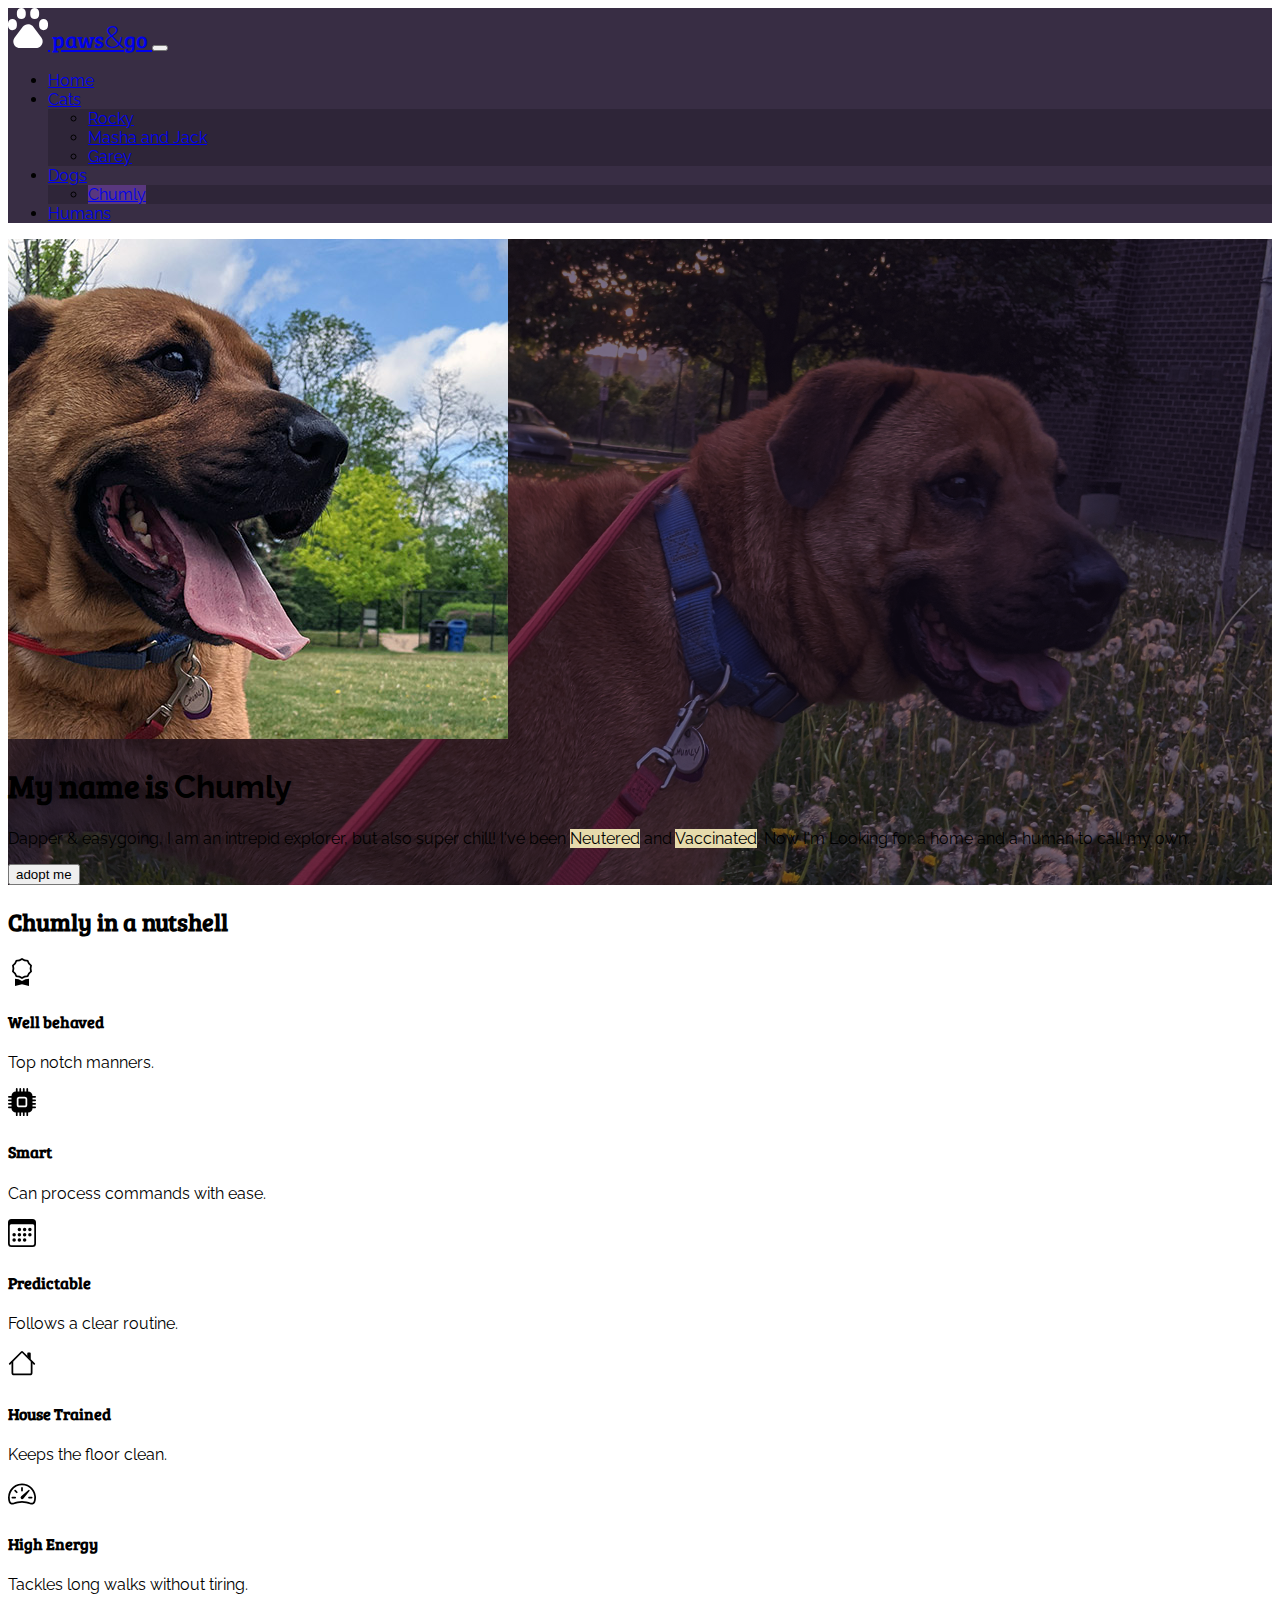
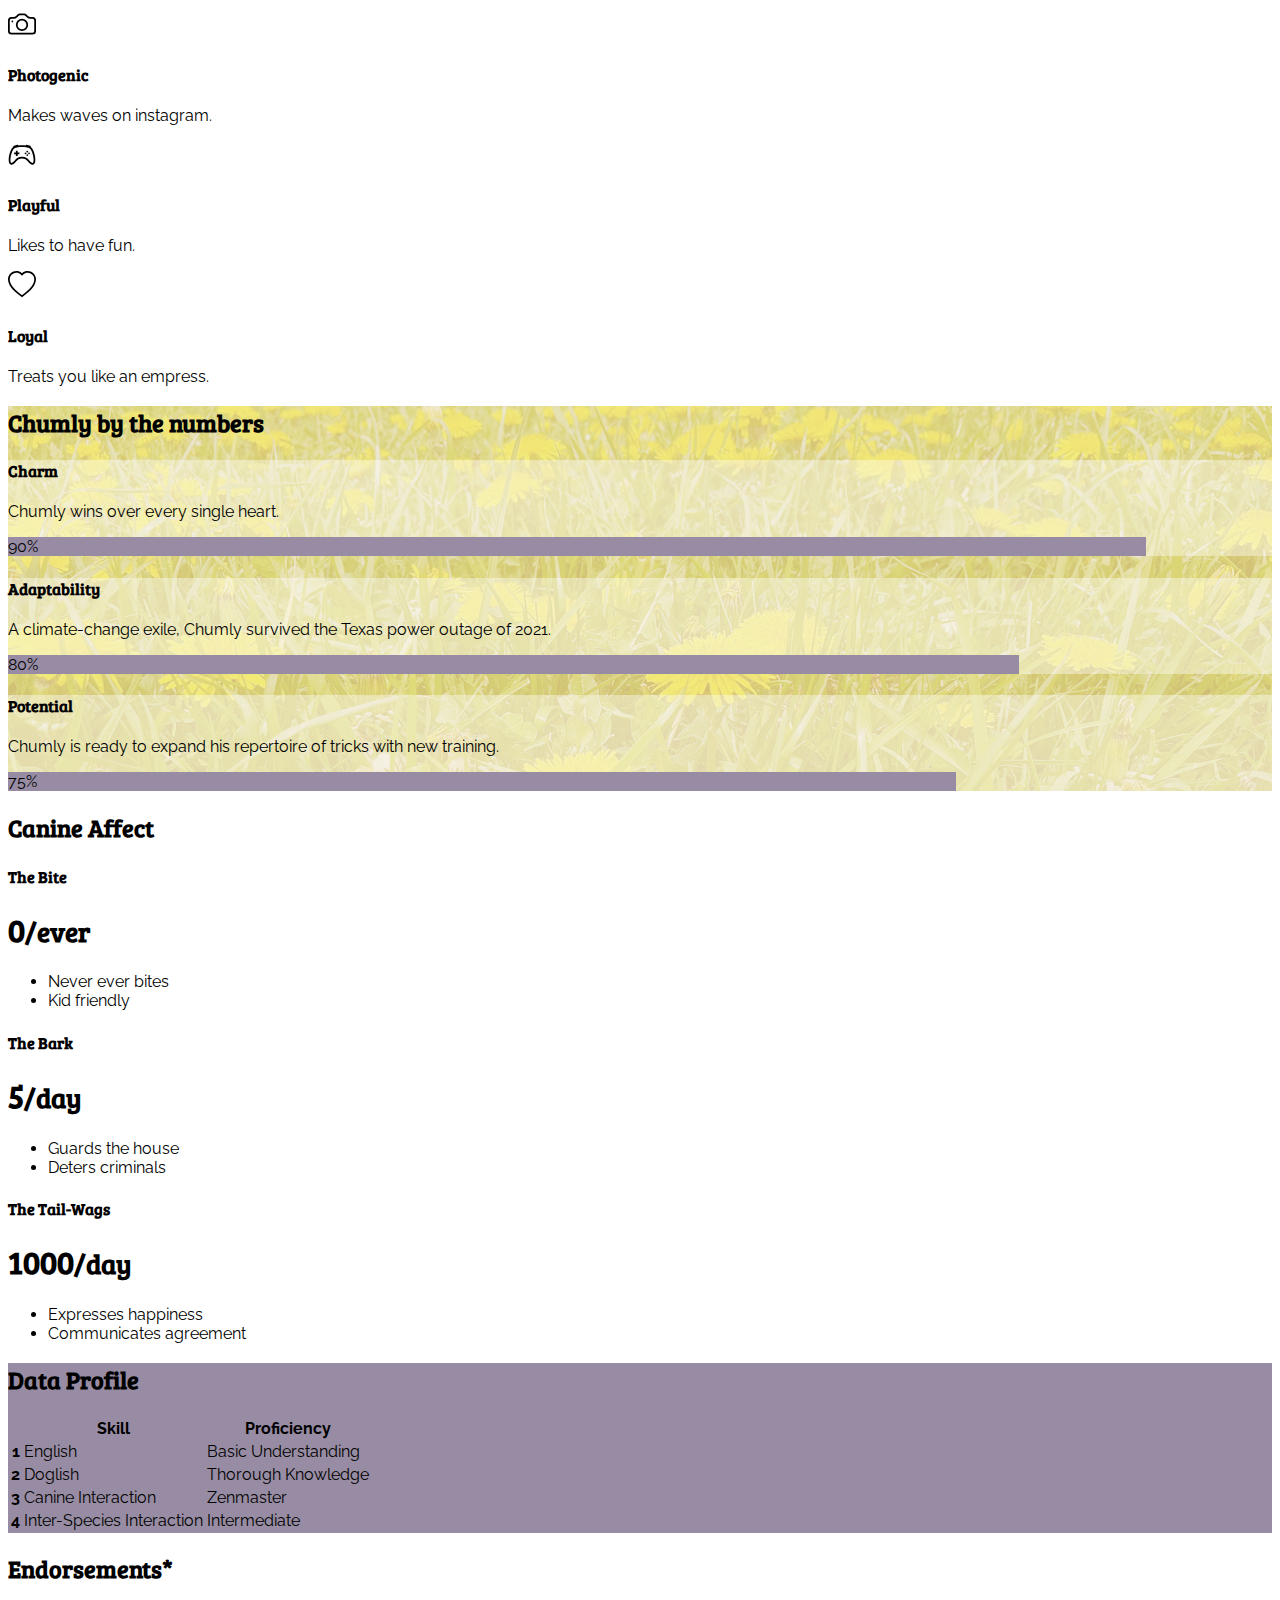
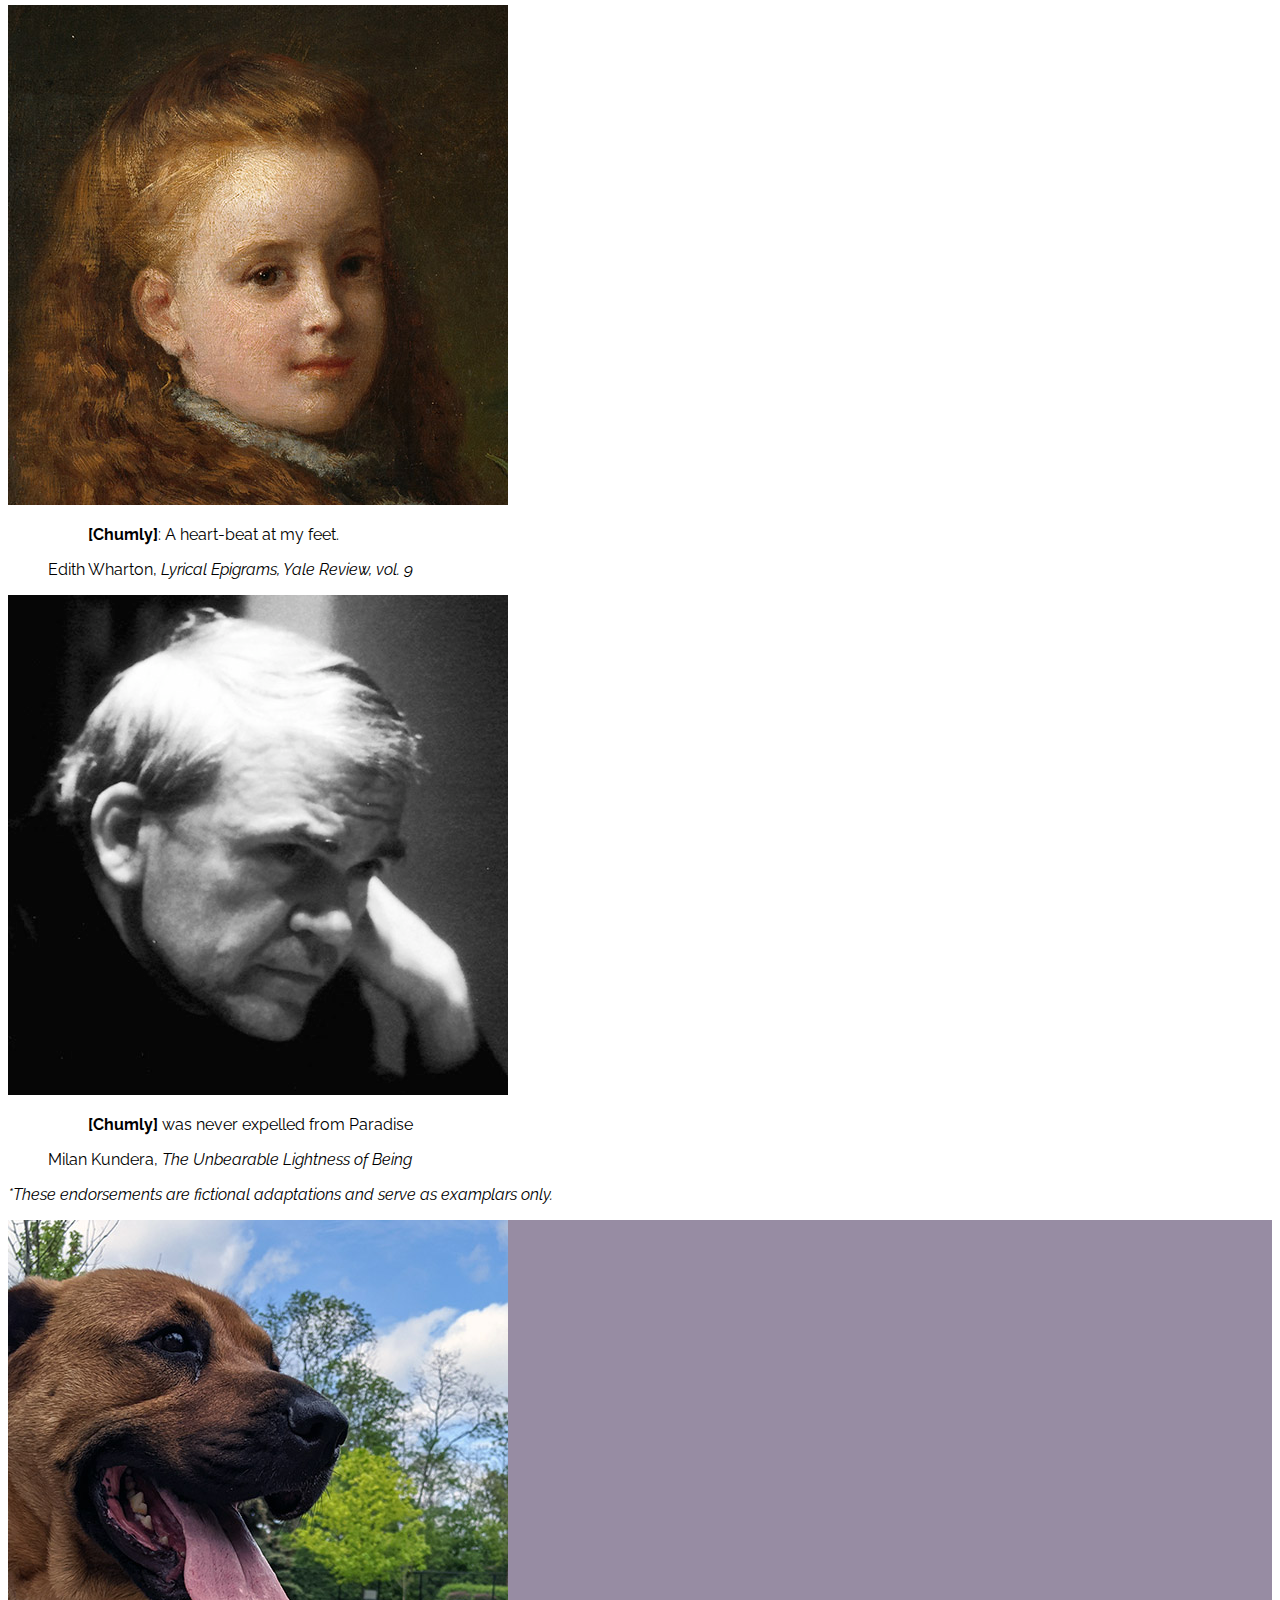
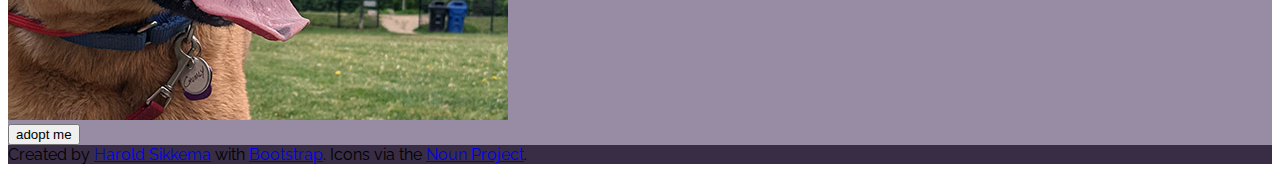
<file: chumly.html>
<!doctype html>
<html lang="en" class="h-100">
  <head>
    <!-- Required meta tags -->
    <meta charset="utf-8">
    <meta name="viewport" content="width=device-width, initial-scale=1">

    <!-- Bootstrap CSS -->
    <link href="https://cdn.jsdelivr.net/npm/bootstrap@5.0.1/dist/css/bootstrap.min.css" rel="stylesheet" integrity="sha384-+0n0xVW2eSR5OomGNYDnhzAbDsOXxcvSN1TPprVMTNDbiYZCxYbOOl7+AMvyTG2x" crossorigin="anonymous">

    <title>paws&amp;go - Chumly</title>

    <!-- Google Fonts -->
    <link rel="preconnect" href="https://fonts.gstatic.com">
    <link href="https://fonts.googleapis.com/css2?family=Bree+Serif&family=Raleway:wght@300;400&display=swap" rel="stylesheet">

    <!-- Custom Styles and Overrides -->
    <link href="css/styles.css" rel="stylesheet">

    <!-- Favicon - See also: https://developer.mozilla.org/en-US/docs/Learn/HTML/Introduction_to_HTML/The_head_metadata_in_HTML#adding_custom_icons_to_your_site -->
    <link rel="shortcut icon" href="img/paw.png" type="image/x-icon">

  </head>
  <body class="bg-light d-flex flex-column h-100"  id="chumly">
    
  <!-- Bootstrap Nav Bar here -->
  <!-- https://getbootstrap.com/docs/5.0/components/navbar/ -->
  <nav class="navbar navbar-expand-md navbar-dark bg-dark">
    <div class="container">
      <a id="wordmark" class="navbar-brand" href="index.html">
        <!--Created by jenya from the Noun Project-->
        <!--https://thenounproject.com/search/?q=pets&i=1307711-->
        <svg class="me-3 d-inline-block align-top" xmlns="http://www.w3.org/2000/svg" width="40" viewBox="0 0 100 100">
          <path class="st0" d="M63.1,47l20.2,26.5c5.5,7.3,4.1,17.6-3.1,23.1c-2.9,2.2-6.4,3.4-10,3.4H29.8c-9.1,0-16.5-7.4-16.5-16.5
c0-3.6,1.2-7.1,3.4-10L36.9,47c5.5-7.3,15.9-8.7,23.1-3.1C61.2,44.7,62.2,45.8,63.1,47L63.1,47z M33.3,0c6.1,0,11.1,5,11.1,11.1v5.6
c0,6.1-5,11.1-11.1,11.1s-11.1-5-11.1-11.1v-5.6C22.2,5,27.2,0,33.3,0z M11.1,27.8c6.1,0,11.1,5,11.1,11.1v5.6
c0,6.1-5,11.1-11.1,11.1S0,50.6,0,44.4v-5.6C0,32.8,5,27.8,11.1,27.8z M66.7,0c6.1,0,11.1,5,11.1,11.1v5.6c0,6.1-5,11.1-11.1,11.1
s-11.1-5-11.1-11.1v-5.6C55.6,5,60.5,0,66.7,0z M88.9,27.8c6.1,0,11.1,5,11.1,11.1v5.6c0,6.1-5,11.1-11.1,11.1
c-6.1,0-11.1-5-11.1-11.1v-5.6C77.8,32.8,82.8,27.8,88.9,27.8z"></path>
        </svg>
        paws<span>&amp;</span>go
      </a>
      <button class="navbar-toggler" type="button" data-bs-toggle="collapse" data-bs-target="#navbarNavDropdown" aria-controls="navbarNavDropdown" aria-expanded="false" aria-label="Toggle navigation">
        <span class="navbar-toggler-icon"></span>
      </button>
      <div class="collapse navbar-collapse" id="navbarNavDropdown">
        <ul class="navbar-nav ms-auto">
          <li class="nav-item">
            <a class="nav-link" href="index.html">Home</a>
          </li>
  
          <li class="nav-item dropdown">
            <a class="nav-link dropdown-toggle" href="#" id="navbarDropdownMenuLinkCats" role="button" data-bs-toggle="dropdown" aria-expanded="false">
              Cats
            </a>
            <ul class="dropdown-menu dropdown-menu-dark" aria-labelledby="navbarDropdownMenuLinkCats">
              <li><a class="dropdown-item" href="rocky.html">Rocky</a></li>
              <li><a class="dropdown-item" href="friends.html">Masha and Jack</a></li>
              <li><a class="dropdown-item" href="garey.html">Garey</a></li>
            </ul>
          </li>
          <li class="nav-item dropdown">
            <a class="nav-link dropdown-toggle active" href="#" id="navbarDropdownMenuLinkDogs" role="button" data-bs-toggle="dropdown" aria-expanded="false">
              Dogs
            </a>
            <ul class="dropdown-menu dropdown-menu-dark" aria-labelledby="navbarDropdownMenuLinkCats">
              <li><a class="dropdown-item active" aria-current="page" href="chumly.html">Chumly</a></li> 
            </ul>
          </li>
          <li class="nav-item">
            <a class="nav-link" href="humans.html">Humans</a>
          </li>
        </ul>
      </div>
    </div>
  </nav>

  <!-- Insert Bootstrap Jumbotron here -->
  <!-- https://getbootstrap.com/docs/5.0/examples/jumbotron/ -->
  <div id="hero" class="p-5 mb-4 bg-dark text-light">
    <div class="container py-5">
      <div class ="row">
        <div class="col-6 col-md-3 col-lg-2">
          <img class="rounded-circle w-100" src="img/chumly-square.jpg" alt="Chumly">
        </div>
        <div class="col-12 col-md-9 col-lg-10">
          <h1 class="display-1">My name is <span class="badge bg-warning">Chumly</span></h1>
          <p class="col-md-8 fs-4">Dapper & easygoing, I am an intrepid explorer, but also super chill! I've been <span class="badge bg-info text-dark">Neutered</span> and <span class="badge bg-info text-dark">Vaccinated</span>. Now I'm Looking for a home and a human to call my own.</p>
          <form action="humans.html">
            <button type="submit" class="btn btn-secondary btn-lg" type="button">adopt me</button>
          </form>
        </div>
      </div>
    </div>
  </div>

<!-- Icon Grid: Chumly in a nutshell -->
<!-- https://getbootstrap.com/docs/5.0/examples/features/#icon-grid-->
  <section class="container px-4 py-5" id="icon-grid">
    <h2 class="pb-2">Chumly in a nutshell</h2>
    <div class="row row-cols-1 row-cols-sm-2 row-cols-md-3 row-cols-lg-4 g-4 py-5">
      <div class="col d-flex align-items-start">
        <svg class="bi text-muted flex-shrink-0 me-3" width="1.75em" height="1.75em"><use xlink:href="img/bootstrap-icons.svg#award"></use></svg>
        <div>
          <h4 class="fw-bold mb-0">Well behaved</h4>
          <p>Top notch manners.</p>
        </div>
      </div>
      <div class="col d-flex align-items-start">
        <svg class="bi text-muted flex-shrink-0 me-3" width="1.75em" height="1.75em"><use xlink:href="img/bootstrap-icons.svg#cpu-fill"></use></svg>
        <div>
          <h4 class="fw-bold mb-0">Smart</h4>
        <p>Can process commands with ease.</p>
        </div>
      </div>
      <div class="col d-flex align-items-start">
        <svg class="bi text-muted flex-shrink-0 me-3" width="1.75em" height="1.75em"><use xlink:href="img/bootstrap-icons.svg#calendar3"></use></svg>
        <div>
          <h4 class="fw-bold mb-0">Predictable</h4>
          <p>Follows a clear routine.</p>
        </div>
      </div>
      <div class="col d-flex align-items-start">
        <svg class="bi text-muted flex-shrink-0 me-3" width="1.75em" height="1.75em"><use xlink:href="img/bootstrap-icons.svg#house"></use></svg>
        <div>
          <h4 class="fw-bold mb-0">House Trained</h4>
          <p>Keeps the floor clean.</p>
        </div>
      </div>
      <div class="col d-flex align-items-start">
        <svg class="bi text-muted flex-shrink-0 me-3" width="1.75em" height="1.75em"><use xlink:href="img/bootstrap-icons.svg#speedometer2"></use></svg>
        <div>
          <h4 class="fw-bold mb-0">High Energy</h4>
          <p>Tackles long walks without tiring.</p>
        </div>
      </div>
      <div class="col d-flex align-items-start">
        <svg class="bi text-muted flex-shrink-0 me-3" width="1.75em" height="1.75em"><use xlink:href="img/bootstrap-icons.svg#camera"></use></svg>
        <div>
          <h4 class="fw-bold mb-0">Photogenic</h4>
          <p>Makes waves on instagram.</p>
        </div>
      </div>
      <div class="col d-flex align-items-start">
        <svg class="bi text-muted flex-shrink-0 me-3" width="1.75em" height="1.75em"><use xlink:href="img/bootstrap-icons.svg#controller"></use></svg>
        <div>
          <h4 class="fw-bold mb-0">Playful</h4>
          <p>Likes to have fun.</p>
        </div>
      </div>
      <div class="col d-flex align-items-start">
        <svg class="bi text-muted flex-shrink-0 me-3" width="1.75em" height="1.75em"><use xlink:href="img/bootstrap-icons.svg#heart"></use></svg>
        <div>
          <h4 class="fw-bold mb-0">Loyal</h4>
          <p>Treats you like an empress.</p>
        </div>
      </div>
    </div>
</section>
  

<!-- https://getbootstrap.com/docs/5.0/components/progress/  -->
<section id="numbers" class="bg-info py-5">
  <div class="container">
    <h2>Chumly by the numbers</h2>
    <div class="row py-3 px-3 my-3">
      <div class="col-lg-6">
        <h4>Charm</h4>
        <p>Chumly wins over every single heart.</p>
      </div>
      <div class="col-lg-6"><div class="progress">
        <div class="progress-bar bg-secondary display-6" role="progressbar" style="width: 90%;" aria-valuenow="90" aria-valuemin="0" aria-valuemax="100">90%</div>
      </div></div>
    </div>
    <div class="row py-3 px-3 my-3">
      <div class="col-lg-6"> 
        <h4>Adaptability</h4>
        <p>A climate-change exile, Chumly survived the Texas power outage of 2021.</p></div>
      <div class="col-lg-6"><div class="progress">
        <div class="progress-bar bg-secondary display-6" role="progressbar" style="width: 80%;" aria-valuenow="80" aria-valuemin="0" aria-valuemax="100">80%</div>
      </div></div>
    </div>
    <div class="row py-3 px-3 my-3">
      <div class="col-lg-6">
        <h4>Potential</h4>
        <p>Chumly is ready to expand his repertoire of tricks with new training.</p></div>
      <div class="col-lg-6"><div class="progress">
        <div class="progress-bar bg-secondary display-6" role="progressbar" style="width: 75%;" aria-valuenow="75" aria-valuemin="0" aria-valuemax="100">75%</div>
      </div></div>
    </div>
  </div>
</section>
  

<!-- Canine Affect derived from Pricing Tables 
https://getbootstrap.com/docs/5.0/examples/pricing/-->
<section class="container pt-5">
  <h2>Canine Affect</h2>
  <div class="row row-cols-1 row-cols-md-3 mb-3 text-center">
    <div class="col">
      <div class="card mb-4 rounded-3 shadow-sm">
        <div class="card-header py-3">
          <h4 class="my-0 fw-normal">The Bite</h4>
        </div>
        <div class="card-body">
          <h1 class="card-title pricing-card-title">0<small class="text-muted fw-light">/ever</small></h1>
          <ul class="list-unstyled mt-3 mb-4">
            <li>Never ever bites</li>
            <li>Kid friendly</li>
          </ul>
        </div>
      </div>
    </div>
    <div class="col">
      <div class="card mb-4 rounded-3 shadow-sm">
        <div class="card-header py-3">
          <h4 class="my-0 fw-normal">The Bark</h4>
        </div>
        <div class="card-body">
          <h1 class="card-title pricing-card-title">5<small class="text-muted fw-light">/day</small></h1>
          <ul class="list-unstyled mt-3 mb-4">
            <li>Guards the house</li>
            <li>Deters criminals</li>
          </ul>
        </div>
      </div>
    </div>
    <div class="col">
      <div class="card mb-4 rounded-3 shadow-sm">
        <div class="card-header py-3">
          <h4 class="my-0 fw-normal">The Tail-Wags</h4>
        </div>
        <div class="card-body">
          <h1 class="card-title pricing-card-title">1000<small class="text-muted fw-light">/day</small></h1>
          <ul class="list-unstyled mt-3 mb-4">
            <li>Expresses happiness</li>
            <li>Communicates agreement</li>
          </ul>
        </div>
      </div>
    </div>
  </div>
</section>

<!-- data table --->
<!-- https://getbootstrap.com/docs/5.0/content/tables/ -->
<section id="tabular" class="bg-secondary py-5">
  <div class="container">
    <h2>Data Profile</h2>
    <table class="table table-secondary table-striped">
      <thead>
        <tr>
          <th scope="col"></th>
          <th scope="col">Skill</th>
          <th scope="col">Proficiency</th>
        </tr>
      </thead>
      <tbody>
        <tr>
          <th scope="row">1</th>
          <td>English</td>
          <td>Basic Understanding</td>
        </tr>
        <tr>
          <th scope="row">2</th>
          <td>Doglish</td>
          <td>Thorough Knowledge</td>
        </tr>
        <tr>
          <th scope="row">3</th>
          <td>Canine Interaction</td>
          <td>Zenmaster</td>
        </tr>
        <tr>
          <th scope="row">4</th>
          <td>Inter-Species Interaction</td>
          <td>Intermediate</td>
        </tr>
      </tbody>
    </table>
  </div>
</section>


<!-- Endorsements -->
<!-- https://getbootstrap.com/docs/5.0/content/typography/#naming-a-source -->
<section id="endorsements" class="container my-5">
  <h2>Endorsements*</h2>
  <div class="row mb-3">
    <div class="col-3 col-md-2">
      <a title="Edward Harrison May
, Public domain, via Wikimedia Commons" href="https://commons.wikimedia.org/wiki/File:Edward_Harrison_May_-_Edith_Wharton_-_Google_Art_Project.jpg">
          <img class="w-100" alt="Edward Harrison May - Edith Wharton - Google Art Project" src="img/wharton.jpg">
      </a>
    </div>
    <div class="col-9 col-md-10">
      <figure>
        <blockquote class="blockquote">
          <p><b>[Chumly]</b>: A heart-beat at my feet.</p>
        </blockquote>
        <figcaption class="blockquote-footer">
          Edith Wharton, <cite title="Lyrical Epigrams">Lyrical Epigrams, Yale Review, vol. 9</cite>
        </figcaption>
      </figure>
    </div>
  </div>
  <div class="row mb-3">
    <div class="col-3 col-md-2">
       <a title="Elisa Cabot, CC BY-SA 3.0 &lt;https://creativecommons.org/licenses/by-sa/3.0&gt;, via Wikimedia Commons" href="https://commons.wikimedia.org/wiki/File:Milan_Kundera_redux.jpg">
      <img class="w-100" alt="Milan Kundera redux" src="img/kundera.jpg">
      </a>
    </div>
   <div class="col-9 col-md-10">
    <figure>
      <blockquote class="blockquote">
        <p><b>[Chumly]</b> was never expelled from Paradise</p>
      </blockquote>
      <figcaption class="blockquote-footer">
        Milan Kundera, <cite title="Source Title">The Unbearable Lightness of Being</cite>
      </figcaption>
    </figure>
   </div>
   <p><i>*These endorsements are fictional adaptations and serve as examplars only.</i></p>
  </div>
</section>

<!-- final appeal. -->
<section id="appeal" class="container-fluid bg-secondary">
  <div class="container py-5">
    <div class="row">
      <div class="col-6 col-md-3 mx-auto mb-5">
        <img class="rounded-circle w-100" src="img/chumly-square.jpg" alt="Chumly">
      </div>
      <div class="col-12 text-center">
        <form action="humans.html">
          <button type="submit" class="btn btn-primary btn-lg" type="button">adopt me</button>
        </form>
      </div>
    </div>
  </div>
</section>

   <!--  Sticky Footer https://getbootstrap.com/docs/5.0/examples/sticky-footer/ -->
   <!-- Also Note the classes on the html and body tags -->
  <footer class="footer mt-auto py-3 bg-dark">
    <div class="container text-center">
      <span class="text-white">Created by <a class="text-white" href="https://nsitu.ca">Harold Sikkema</a> with <a class="text-white" href="https://getbootstrap.com">Bootstrap</a>. Icons via the <a class="text-white" href="https://thenounproject.com/">Noun Project</a>.</span>
    </div>
  </footer>



    <!-- Bootstrap Javascript Bundle -->
    <script src="https://cdn.jsdelivr.net/npm/bootstrap@5.0.1/dist/js/bootstrap.bundle.min.js" integrity="sha384-gtEjrD/SeCtmISkJkNUaaKMoLD0//ElJ19smozuHV6z3Iehds+3Ulb9Bn9Plx0x4" crossorigin="anonymous"></script>

  </body>
</html>
</file>
<file: css/styles.css>
/* Bootstrap simplifies our workflow, but it's still helpful to add our own CSS */
/* This file will include CSS to override Bootstrap defaults */

/* Typography */
body{
    font-family: 'Raleway', sans-serif;
    font-weight: 400;
}
h1, h2, h3, h4, h5, h6{
    font-family: 'Bree Serif', serif;
}
.badge{
    font-family: 'Raleway', sans-serif;
}

/* Wordmark */
#wordmark {
    font-family: 'Bree Serif', serif;
    font-size: 1.4em;
}
#wordmark span {
    font-family: 'Raleway', sans-serif;
    font-weight: 300;
    font-size: 1.4em;
}
#wordmark svg {
    fill: #fff;
}

/* Hero */
#hero{
    background-image: url(../img/sabbath.jpg);
    background-size: cover;
    background-position: 50% 30%;
    background-blend-mode: soft-light;
}

#humans #hero{
	background-image: url("../../Unnamed Site 6/human.jpg");
}
#chumly #hero{
    background-image: url(../img/chumly.jpg); 
}

#chumly #numbers{
    background-image: url(../img/dandelions.jpg);
    background-size: cover;
    background-position: 50% 30%;
    background-blend-mode: soft-light;
}

#chumly #numbers .row{
    background-color: #ffffff66;  /*rrggbbaa */
}

#chumly .progress{
    height: 100%;
}

#friends #hero{
	background-image: none;
}

#friends #hero video{
	object-fit: cover;
	mix-blend-mode: soft-light;
}
#friends #hero span.masha{
	color: sienna;
	background-color: #fff;
}

#friends #hero span.jack{
	color: black;
	background-color: #fff;
}

#friends .carousel-caption{
	background: #00000066;
}
/* Dark background */
.bg-dark {
    background-color: #382d44!important;
}

.dropdown-menu-dark {
    background-color: #2e2538!important;
}

.bg-secondary {
    background-color: #978ca3!important;
}

.dropdown-menu-dark .dropdown-item.active, 
.dropdown-menu-dark .dropdown-item:active {
    background-color: #59377e;
}


.bg-info{
    background-color: #e6dbac!important;
}
</file>
